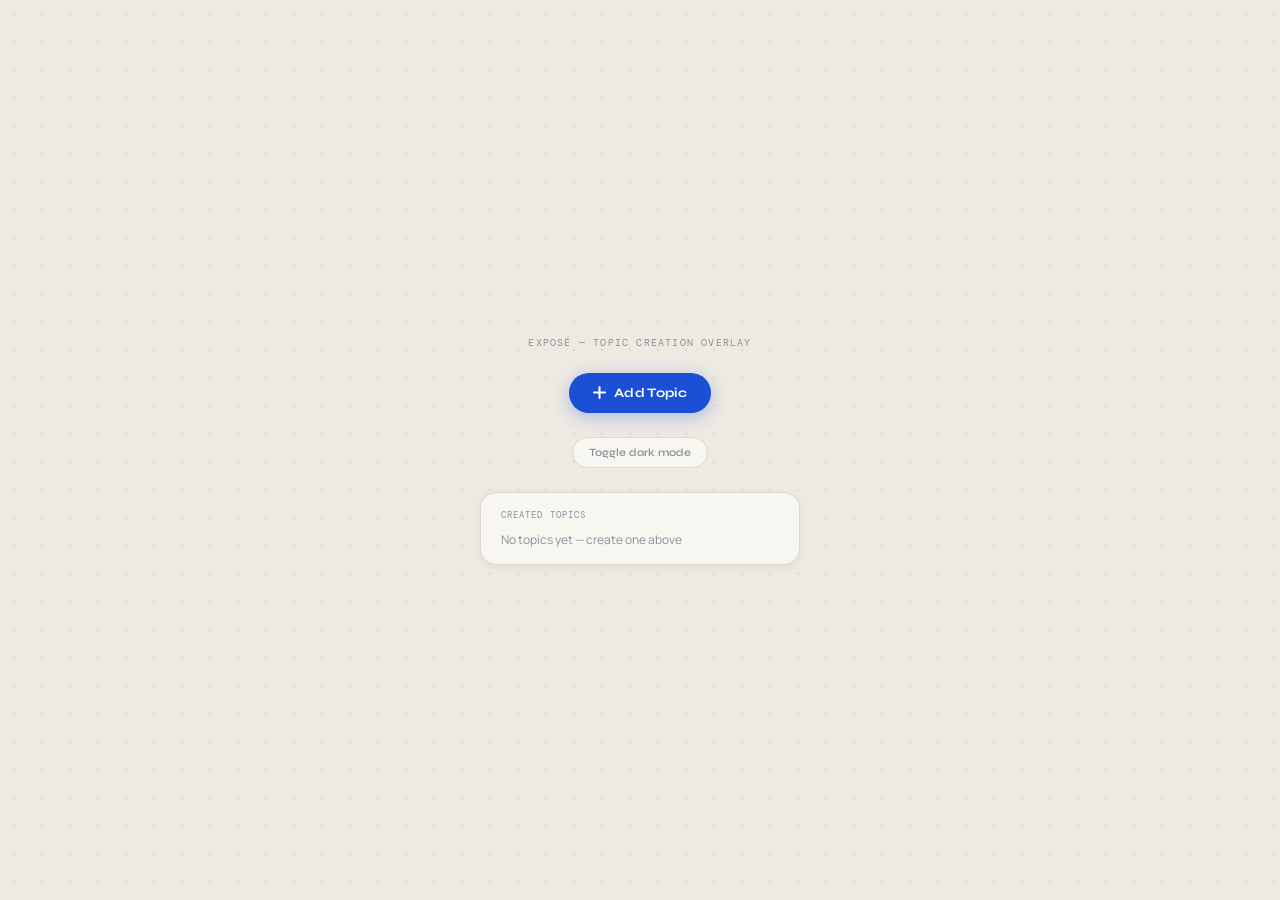
<file: overlay-demo.html>
<!DOCTYPE html>
<html lang="en" data-theme="light">
<head>
<meta charset="UTF-8"/>
<meta name="viewport" content="width=device-width,initial-scale=1"/>
<title>Exposé — Topic Overlay Demo</title>
<link href="https://fonts.googleapis.com/css2?family=Syne:wght@400;500;600;700;800&family=Manrope:wght@300;400;500;600&family=DM+Mono:wght@400;500&display=swap" rel="stylesheet"/>
<style>
/* ── Design tokens (will live in variables.css) ── */
:root {
  --bg:          #EDEAE2;
  --surface:     #F8F6F1;
  --surface2:    #F0EDE5;
  --surface3:    #E5E1D7;
  --ink:         #0F1117;
  --ink-2:       #363B45;
  --ink-muted:   #8A8F9A;
  --accent:      #1A4FD6;
  --accent-soft: #EBF0FD;
  --accent-text: #1340B8;
  --border:      #DDD8CD;
  --border-soft: #E8E4DA;
  --danger:      #C0392B;
  --danger-soft: #FDECEA;
  --warn:        #B45309;
  --success:     #1A7A4A;
  --font-ui:     'Syne', sans-serif;
  --font-body:   'Manrope', sans-serif;
  --font-mono:   'DM Mono', monospace;
  --r-sm:   8px; --r-md:  12px; --r-lg:  16px;
  --r-xl:  20px; --r-pill:999px;
}
[data-theme="dark"] {
  --bg:          #0C0E12;
  --surface:     #12151B;
  --surface2:    #181C24;
  --surface3:    #1E222C;
  --ink:         #E8E4D8;
  --ink-2:       #A8A49A;
  --ink-muted:   #565C6A;
  --accent:      #4B7BF5;
  --accent-soft: #0D1830;
  --accent-text: #7BA3FF;
  --border:      #222730;
  --border-soft: #1A1E26;
  --danger:      #F87171;
  --danger-soft: #220C0C;
  --warn:        #F59E0B;
  --success:     #34D374;
}

/* ── Base ── */
*, *::before, *::after { box-sizing: border-box; margin: 0; padding: 0; }
html, body { height: 100%; font-family: var(--font-body); background: var(--bg); color: var(--ink); font-size: 14px; transition: background 0.2s, color 0.2s; }

@keyframes spin { to { transform: rotate(360deg); } }

/* ── Demo scaffold (simulates dashboard bg) ── */
.demo-bg {
  min-height: 100vh; display: flex; flex-direction: column;
  align-items: center; justify-content: center; gap: 24px;
  padding: 40px 24px;
  background-image: radial-gradient(circle, var(--border) 1px, transparent 1px);
  background-size: 28px 28px;
}
.demo-label {
  font-family: var(--font-mono); font-size: 10px; letter-spacing: 0.12em;
  color: var(--ink-muted); text-transform: uppercase;
}
.demo-open-btn {
  display: inline-flex; align-items: center; gap: 8px;
  background: var(--accent); color: #fff; border: none;
  border-radius: var(--r-pill); padding: 12px 24px;
  font-family: var(--font-ui); font-size: 13px; font-weight: 700;
  cursor: pointer; letter-spacing: 0.03em;
  box-shadow: 0 4px 18px rgba(26,79,214,0.3);
  transition: opacity 0.15s, transform 0.1s;
}
.demo-open-btn:hover { opacity: 0.9; transform: translateY(-1px); }
.demo-open-btn svg { width: 13px; height: 13px; }
.demo-theme-btn {
  background: var(--surface); border: 1px solid var(--border);
  border-radius: var(--r-pill); padding: 8px 16px;
  font-family: var(--font-ui); font-size: 11px; font-weight: 600;
  color: var(--ink-muted); cursor: pointer;
  transition: all 0.15s;
}
.demo-theme-btn:hover { color: var(--ink); border-color: var(--border); }

.topic-log {
  background: var(--surface); border: 1px solid var(--border);
  border-radius: var(--r-lg); padding: 16px 20px;
  min-width: 320px; max-width: 400px;
  box-shadow: 0 2px 8px rgba(0,0,0,0.06);
}
.topic-log-title {
  font-family: var(--font-mono); font-size: 9px; letter-spacing: 0.12em;
  color: var(--ink-muted); text-transform: uppercase; margin-bottom: 10px;
}
.topic-log-empty { font-size: 12px; color: var(--ink-muted); }
.topic-log-item {
  padding: 8px 0; border-bottom: 1px solid var(--border-soft);
  animation: tagIn 0.2s ease both;
}
.topic-log-item:last-child { border-bottom: none; }
.topic-log-name { font-family: var(--font-ui); font-size: 13px; font-weight: 600; color: var(--ink); }
.topic-log-meta { font-family: var(--font-mono); font-size: 10px; color: var(--ink-muted); margin-top: 2px; }
@keyframes tagIn { from{opacity:0;transform:translateY(4px)} to{opacity:1;transform:none} }
</style>

<!-- Overlay styles -->
<link rel="stylesheet" href="css/overlay.css"/>
</head>
<body>

<!-- ── Demo scaffold ── -->
<div class="demo-bg">
  <div class="demo-label">Exposé — Topic Creation Overlay</div>
  <button class="demo-open-btn" onclick="Overlay.open()">
    <svg viewBox="0 0 13 13" fill="none" stroke="currentColor" stroke-width="2" stroke-linecap="round">
      <line x1="6.5" y1="1" x2="6.5" y2="12"/>
      <line x1="1" y1="6.5" x2="12" y2="6.5"/>
    </svg>
    Add Topic
  </button>
  <button class="demo-theme-btn" onclick="toggleTheme()">Toggle dark mode</button>

  <div class="topic-log" id="topic-log">
    <div class="topic-log-title">Created topics</div>
    <div class="topic-log-empty" id="topic-log-empty">No topics yet — create one above</div>
  </div>
</div>

<!-- ════════════════════════════════════════════
     TOPIC CREATION OVERLAY
     In dashboard.html this sits at the bottom of
     <body> and is toggled by the Add Topic button.
     ════════════════════════════════════════════ -->
<div class="overlay-backdrop" id="overlay-backdrop" style="display:none" onclick="handleBackdropClick(event)">
  <div class="overlay-card" onclick="event.stopPropagation()">

    <!-- Header -->
    <div class="overlay-header">
      <div class="overlay-header-left">
        <div class="overlay-step-label" id="overlay-step-label">Step 1 of 2</div>
        <div class="overlay-title" id="overlay-title">New topic</div>
        <div class="overlay-sub" id="overlay-sub">What do you want Exposé to monitor?</div>
      </div>
      <button class="overlay-close" onclick="Overlay.close()">
        <svg viewBox="0 0 12 12" fill="none" stroke="currentColor" stroke-width="1.8" stroke-linecap="round">
          <line x1="1" y1="1" x2="11" y2="11"/><line x1="11" y1="1" x2="1" y2="11"/>
        </svg>
      </button>
    </div>

    <!-- Progress -->
    <div class="overlay-progress">
      <div class="progress-pip active"></div>
      <div class="progress-pip"></div>
    </div>

    <!-- Body -->
    <div class="overlay-body">

      <!-- ── STEP 1: Topic name ── -->
      <div class="overlay-step active" id="step-1">
        <input
          class="topic-name-input"
          id="topic-name-input"
          type="text"
          maxlength="60"
          placeholder="e.g. Gaza ceasefire, TSMC earnings…"
          oninput="Overlay.updateCharCount(this.value)"
          autocomplete="off"
          spellcheck="false"
        />
        <div class="field-error" id="topic-name-error">
          <svg viewBox="0 0 11 11" fill="none" stroke="currentColor" stroke-width="1.5" stroke-linecap="round">
            <circle cx="5.5" cy="5.5" r="4.5"/><line x1="5.5" y1="3.5" x2="5.5" y2="6"/><circle cx="5.5" cy="7.5" r="0.4" fill="currentColor"/>
          </svg>
          <span></span>
        </div>
        <div class="char-count" id="char-count">0 / 60</div>

        <div class="topic-suggestions-label">Try a topic</div>
        <div class="topic-suggestions" id="topic-suggestions"></div>
      </div>

      <!-- ── STEP 2: Sources ── -->
      <div class="overlay-step" id="step-2">

        <!-- Websites -->
        <div class="source-section" id="source-section-web">
          <div class="source-section-header" onclick="Overlay.toggleSection('web')">
            <div class="source-icon web-icon">
              <svg viewBox="0 0 20 20" fill="none" stroke="currentColor" stroke-width="1.6" stroke-linecap="round" stroke-linejoin="round">
                <circle cx="10" cy="10" r="8"/>
                <path d="M10 2c-2 2-3 5-3 8s1 6 3 8M10 2c2 2 3 5 3 8s-1 6-3 8"/>
                <line x1="2" y1="10" x2="18" y2="10"/>
                <line x1="3" y1="6"  x2="17" y2="6"/>
                <line x1="3" y1="14" x2="17" y2="14"/>
              </svg>
            </div>
            <span class="source-section-name">Websites</span>
            <span class="source-section-count" id="web-count"></span>
            <span class="source-chevron">
              <svg viewBox="0 0 12 12" fill="none" stroke="currentColor" stroke-width="1.6" stroke-linecap="round" stroke-linejoin="round">
                <polyline points="2,4 6,8 10,4"/>
              </svg>
            </span>
          </div>
          <div class="source-section-body">
            <div class="source-input-row">
              <input class="source-input" id="web-input" placeholder="reuters.com, bbc.co.uk, techcrunch.com…" autocomplete="off"
                onkeydown="if(event.key==='Enter'){event.preventDefault();Overlay.addSource('web')}"/>
              <button class="source-add-btn" onclick="Overlay.addSource('web')">+ Add</button>
            </div>
            <div class="saved-hint">
              <svg viewBox="0 0 11 11" fill="none" stroke="currentColor" stroke-width="1.3" stroke-linecap="round">
                <circle cx="5.5" cy="5.5" r="4.5"/><line x1="5.5" y1="3.5" x2="5.5" y2="6"/><circle cx="5.5" cy="7.5" r="0.4" fill="currentColor"/>
              </svg>
              Domain only — no https:// or www needed
            </div>
            <div class="source-tags" id="web-tags"></div>
          </div>
        </div>

        <!-- RSS feed -->
        <div class="source-section" id="source-section-rss">
          <div class="source-section-header" onclick="Overlay.toggleSection('rss')">
            <div class="source-icon rss-icon">
              <svg viewBox="0 0 24 24" fill="currentColor"><circle cx="6.18" cy="17.82" r="2.18"/><path d="M4 4.44v2.83c7.03 0 12.73 5.7 12.73 12.73h2.83C19.56 11.39 12.61 4.44 4 4.44zm0 5.66v2.83c3.9 0 7.07 3.17 7.07 7.07h2.83C13.9 14.45 9.55 10.1 4 10.1z"/></svg>
            </div>
            <span class="source-section-name">RSS feed</span>
            <span class="source-section-count" id="rss-count"></span>
            <span class="source-chevron">
              <svg viewBox="0 0 12 12" fill="none" stroke="currentColor" stroke-width="1.6" stroke-linecap="round" stroke-linejoin="round">
                <polyline points="2,4 6,8 10,4"/>
              </svg>
            </span>
          </div>
          <div class="source-section-body">
            <div class="source-input-row">
              <input class="source-input" id="rss-input" placeholder="https://www.newschannel5.com/feed" autocomplete="off"
                onkeydown="if(event.key==='Enter'){event.preventDefault();Overlay.addSource('rss')}"/>
              <button class="source-add-btn" onclick="Overlay.addSource('rss')">+ Add</button>
            </div>
            <div class="saved-hint">
              <svg viewBox="0 0 11 11" fill="none" stroke="currentColor" stroke-width="1.3" stroke-linecap="round">
                <circle cx="5.5" cy="5.5" r="4.5"/><line x1="5.5" y1="3.5" x2="5.5" y2="6"/><circle cx="5.5" cy="7.5" r="0.4" fill="currentColor"/>
              </svg>
              Any RSS or Atom feed URL — news sites, blogs, gov/police feeds
            </div>
            <div class="source-tags" id="rss-tags"></div>
          </div>
        </div>

        <!-- YouTube -->
        <div class="source-section" id="source-section-youtube">
          <div class="source-section-header" onclick="Overlay.toggleSection('youtube')">
            <div class="source-icon youtube-icon">
              <svg viewBox="0 0 24 24" fill="currentColor"><path d="M23.5 6.2a3.02 3.02 0 0 0-2.12-2.14C19.5 3.55 12 3.55 12 3.55s-7.5 0-9.38.51A3.02 3.02 0 0 0 .5 6.2C0 8.07 0 12 0 12s0 3.93.5 5.8a3.02 3.02 0 0 0 2.12 2.14c1.88.51 9.38.51 9.38.51s7.5 0 9.38-.51a3.02 3.02 0 0 0 2.12-2.14C24 15.93 24 12 24 12s0-3.93-.5-5.8zM9.6 15.6V8.4l6.2 3.6-6.2 3.6z"/></svg>
            </div>
            <span class="source-section-name">YouTube</span>
            <span class="source-section-count" id="youtube-count"></span>
            <span class="source-chevron">
              <svg viewBox="0 0 12 12" fill="none" stroke="currentColor" stroke-width="1.6" stroke-linecap="round" stroke-linejoin="round">
                <polyline points="2,4 6,8 10,4"/>
              </svg>
            </span>
          </div>
          <div class="source-section-body">
            <div class="source-input-row">
              <input class="source-input" id="youtube-input" placeholder="@NewsChannel5 or channel URL" autocomplete="off"
                onkeydown="if(event.key==='Enter'){event.preventDefault();Overlay.addSource('youtube')}"/>
              <button class="source-add-btn" onclick="Overlay.addSource('youtube')">+ Add</button>
            </div>
            <div class="saved-hint">
              <svg viewBox="0 0 11 11" fill="none" stroke="currentColor" stroke-width="1.3" stroke-linecap="round">
                <circle cx="5.5" cy="5.5" r="4.5"/><line x1="5.5" y1="3.5" x2="5.5" y2="6"/><circle cx="5.5" cy="7.5" r="0.4" fill="currentColor"/>
              </svg>
              A @handle, channel URL, or UC… channel id
            </div>
            <div class="source-tags" id="youtube-tags"></div>
          </div>
        </div>

        <!-- All-inclusive toggle -->
        <div class="all-sources-block" id="all-sources-block" onclick="Overlay.toggleAllSources()">
          <div class="all-sources-text">
            <div class="all-sources-title">
              Broad web search
              <span class="all-sources-badge">Optional</span>
            </div>
            <div class="all-sources-desc">
              In addition to your sources, Exposé will search the open web using AI-generated booster terms for this topic. Results shown in a separate expandable panel.
            </div>
          </div>
          <div class="toggle-switch" id="all-sources-toggle"></div>
        </div>

        <!-- No sources warning -->
        <div class="no-sources-note" id="no-sources-hint" style="display:none">
          <svg viewBox="0 0 13 13" fill="none" stroke="currentColor" stroke-width="1.4" stroke-linecap="round">
            <circle cx="6.5" cy="6.5" r="5.5"/>
            <line x1="6.5" y1="4" x2="6.5" y2="7"/>
            <circle cx="6.5" cy="9" r="0.5" fill="currentColor"/>
          </svg>
          Add at least one source, or enable broad web search above.
        </div>

      </div><!-- /step-2 -->
    </div><!-- /overlay-body -->

    <!-- Footer -->
    <div class="overlay-footer">
      <div class="overlay-footer-left">
        <div class="step-hint" id="overlay-footer-hint">
          <svg viewBox="0 0 11 11" fill="none" stroke="currentColor" stroke-width="1.3" stroke-linecap="round">
            <polyline points="2,5.5 4.5,8 9,3"/>
          </svg>
          Press Enter to continue
        </div>
      </div>
      <div class="overlay-footer-right">
        <button class="btn-back" id="overlay-back-btn" style="display:none" onclick="goBack()">← Back</button>
        <button class="btn-next" id="overlay-next-btn" onclick="handleNext()">
          <div class="spinner"></div>
          <span class="btn-next-label">Continue</span>
          <svg class="next-arrow" viewBox="0 0 12 12" fill="none" stroke="currentColor" stroke-width="2" stroke-linecap="round" stroke-linejoin="round">
            <line x1="1" y1="6" x2="11" y2="6"/>
            <polyline points="7,2 11,6 7,10"/>
          </svg>
        </button>
      </div>
    </div>

  </div><!-- /overlay-card -->
</div><!-- /overlay-backdrop -->

<!-- Scripts -->
<script src="js/topic-overlay.js"></script>
<script>
/* Demo glue — this logic lives in dashboard.js in the full build */
function toggleTheme() {
  const next = document.documentElement.getAttribute('data-theme') === 'dark' ? 'light' : 'dark';
  document.documentElement.setAttribute('data-theme', next);
}

function handleNext() {
  const step = document.querySelector('.overlay-step.active')?.id;
  if (step === 'step-1') Overlay.goToStep2();
  else Overlay.submit();
}

function goBack() {
  // Move back to step 1
  document.querySelectorAll('.overlay-step').forEach((el, i) => el.classList.toggle('active', i === 0));
  document.querySelectorAll('.progress-pip').forEach((pip, i) => {
    pip.classList.toggle('done', false);
    pip.classList.toggle('active', i === 0);
  });
  document.getElementById('overlay-step-label').textContent = 'Step 1 of 2';
  document.getElementById('overlay-title').textContent = 'New topic';
  document.getElementById('overlay-sub').textContent = 'What do you want Exposé to monitor?';
  document.getElementById('overlay-back-btn').style.display = 'none';
  document.getElementById('overlay-footer-hint').style.display = 'flex';
  const label = document.querySelector('.btn-next-label');
  if (label) label.textContent = 'Continue';
  const arrow = document.querySelector('.next-arrow');
  if (arrow) arrow.style.display = 'block';
  setTimeout(() => document.getElementById('topic-name-input')?.focus(), 50);
}

function handleBackdropClick(e) {
  if (e.target === document.getElementById('overlay-backdrop')) Overlay.close();
}

// Populate suggestions
const suggestionsEl = document.getElementById('topic-suggestions');
['AI regulation','Gaza ceasefire','TSMC earnings','Climate policy','Fed rates','SpaceX'].forEach(s => {
  const pill = document.createElement('button');
  pill.className = 'suggestion-pill';
  pill.textContent = s;
  pill.onclick = () => Overlay.setSuggestion(s);
  suggestionsEl.appendChild(pill);
});

// Listen for topic:created and update demo log
document.addEventListener('topic:created', e => {
  const topic = e.detail;
  const log = document.getElementById('topic-log');
  const empty = document.getElementById('topic-log-empty');
  if (empty) empty.remove();

  const item = document.createElement('div');
  item.className = 'topic-log-item';
  const srcCount = topic.sources.web.length + (topic.sources.rss || []).length + (topic.sources.youtube || []).length;
  const srcNote  = topic.allSourcesEnabled ? `${srcCount} sources + broad web` : `${srcCount} source${srcCount !== 1 ? 's' : ''}`;
  item.innerHTML = `
    <div class="topic-log-name">${topic.name}</div>
    <div class="topic-log-meta">${srcNote} · ${new Date(topic.createdAt).toLocaleTimeString()}</div>`;
  log.appendChild(item);
});
</script>
</body>
</html>
</file>
<file: css/overlay.css>
/* ═══════════════════════════════════════════════════════════
   EXPOSÉ — overlay.css   (Signals Console)
   Topic creation overlay. Class names preserved; X source
   section retired (removed from markup, no styles needed).
   ═══════════════════════════════════════════════════════════ */

.overlay-backdrop {
  position:fixed; inset:0; z-index:700;
  background:rgba(5,8,12,.72); backdrop-filter:blur(3px);
  display:flex; align-items:center; justify-content:center;
  opacity:0; transition:opacity .22s ease;
}
.overlay-backdrop.open { opacity:1; }
.overlay-card {
  width:min(560px, calc(100vw - 32px)); max-height:88vh;
  display:flex; flex-direction:column;
  background:var(--panel); border:1px solid var(--line); border-radius:var(--r-xl);
  box-shadow:var(--shadow-md);
  transform:translateY(10px) scale(.98); transition:transform .22s ease;
}
.overlay-backdrop.open .overlay-card { transform:translateY(0) scale(1); }

.overlay-header { display:flex; align-items:flex-start; gap:12px; padding:22px 22px 0; }
.overlay-header-left { flex:1; min-width:0; }
.overlay-step-label { font-family:var(--font-mono); font-size:10px; letter-spacing:.14em; color:var(--acc-hi); text-transform:uppercase; margin-bottom:6px; }
.overlay-title { font-family:var(--font-ui); font-weight:700; font-size:19px; letter-spacing:.04em; }
.overlay-sub { font-size:13px; color:var(--dim); margin-top:4px; }
.overlay-close {
  width:30px; height:30px; flex-shrink:0;
  border:1px solid var(--line); border-radius:var(--r-sm);
  background:none; color:var(--dim); cursor:pointer;
  display:flex; align-items:center; justify-content:center;
}
.overlay-close:hover { color:var(--txt); border-color:var(--faint); }
.overlay-close svg { width:10px; height:10px; }

.overlay-progress { display:flex; gap:6px; padding:16px 22px 0; }
.progress-pip { height:3px; flex:1; border-radius:2px; background:var(--line); transition:background .2s; }
.progress-pip.active { background:var(--acc); }
.progress-pip.done { background:var(--acc); opacity:.45; }

.overlay-body { padding:18px 22px 6px; overflow-y:auto; flex:1; min-height:0; }
.overlay-step { display:none; }
.overlay-step.active { display:block; animation:stepIn .2s ease both; }
@keyframes stepIn { from { opacity:0; transform:translateX(6px); } }

/* Step 1 */
.topic-name-input {
  width:100%; padding:13px 14px;
  background:var(--panel2); border:1px solid var(--line); border-radius:var(--r-md);
  color:var(--txt); font-family:var(--font-body); font-size:15px;
}
.topic-name-input:focus { outline:none; border-color:var(--acc); }
.topic-name-input::placeholder { color:var(--faint); }
.topic-name-input.error, .topic-name-input.error:focus { border-color:var(--alert); }
.field-error {
  display:none; align-items:center; gap:6px;
  font-size:12px; color:var(--alert); margin-top:8px;
}
.field-error.visible { display:flex; }
.field-error svg { width:11px; height:11px; }
.char-count { font-family:var(--font-mono); font-size:10px; color:var(--faint); text-align:right; margin-top:6px; }
.char-count.warn { color:var(--warning); }
.topic-suggestions-label {
  font-family:var(--font-ui); font-size:10px; font-weight:600;
  letter-spacing:.18em; text-transform:uppercase; color:var(--faint); margin:20px 0 9px;
}
.topic-suggestions { display:flex; flex-wrap:wrap; gap:7px; }
.suggestion-pill {
  font-family:var(--font-mono); font-size:11.5px;
  padding:5px 11px; border:1px solid var(--line); border-radius:2px;
  background:none; color:var(--dim); cursor:pointer;
}
.suggestion-pill:hover { color:var(--acc-hi); border-color:var(--acc); }

/* Step 2 — source sections */
.source-section { border:1px solid var(--line); border-radius:var(--r-md); margin-bottom:10px; overflow:hidden; }
.source-section:focus-within { border-color:var(--faint); }
.source-section-header {
  display:flex; align-items:center; gap:10px;
  padding:11px 13px; cursor:pointer; user-select:none; background:var(--panel2);
}
.source-icon {
  width:26px; height:26px; border-radius:var(--r-sm); flex-shrink:0;
  background:var(--panel3); border:1px solid var(--line);
  display:flex; align-items:center; justify-content:center; color:var(--dim);
}
.source-icon svg { width:13px; height:13px; }
.source-icon.web-icon { color:var(--acc-hi); }
.source-icon.rss-icon { color:#E0A66A; }
.source-icon.rss-icon svg { fill:currentColor; }
.source-icon.youtube-icon { color:#D9777A; }
.source-icon.youtube-icon svg { fill:currentColor; }
.source-icon.reddit-icon { color:#E8703A; }
.source-section-name { font-family:var(--font-ui); font-weight:600; font-size:12px; letter-spacing:.1em; text-transform:uppercase; flex:1; }
.source-section-count { font-family:var(--font-mono); font-size:11px; color:var(--acc-hi); }
.source-chevron { color:var(--faint); display:flex; transition:transform .2s; }
.source-chevron svg { width:11px; height:11px; }
.source-section.expanded .source-chevron { transform:rotate(180deg); }
.source-section-body { display:none; padding:12px 13px 13px; border-top:1px solid var(--line-soft); }
.source-section.expanded .source-section-body { display:block; }

.source-type-toggle { display:flex; gap:6px; margin-bottom:10px; }
.type-btn {
  flex:1; padding:7px; font-family:var(--font-ui); font-size:11px; font-weight:600;
  border:1px solid var(--line); border-radius:var(--r-sm);
  background:none; color:var(--dim); cursor:pointer;
}
.type-btn.active { background:var(--acc-soft); border-color:var(--acc); color:var(--acc-hi); }

.source-input-row { display:flex; gap:7px; align-items:stretch; }
.source-prefix {
  display:flex; align-items:center; padding:0 10px;
  font-family:var(--font-mono); font-size:12px; color:var(--acc-hi);
  background:var(--panel3); border:1px solid var(--line); border-radius:var(--r-sm);
}
.source-input {
  flex:1; min-width:0; padding:9px 11px;
  background:var(--panel2); border:1px solid var(--line); border-radius:var(--r-sm);
  color:var(--txt); font-family:var(--font-mono); font-size:12.5px;
}
.source-input:focus { outline:none; border-color:var(--acc); }
.source-input::placeholder { color:var(--faint); }
.source-add-btn {
  padding:0 14px; font-family:var(--font-ui); font-size:11px; font-weight:600;
  background:var(--panel3); border:1px solid var(--line); border-radius:var(--r-sm);
  color:var(--txt); cursor:pointer; white-space:nowrap;
}
.source-add-btn:hover { border-color:var(--acc); color:var(--acc-hi); }
.saved-hint {
  display:flex; align-items:center; gap:6px;
  font-family:var(--font-mono); font-size:10px; color:var(--faint); margin-top:8px;
}
.saved-hint svg { width:10px; height:10px; flex-shrink:0; }
.source-tags { display:flex; flex-wrap:wrap; gap:6px; margin-top:10px; }
.source-tag {
  display:inline-flex; align-items:center; gap:7px;
  font-family:var(--font-mono); font-size:11.5px; color:var(--txt);
  background:var(--panel3); border:1px solid var(--line); border-radius:2px; padding:4px 8px;
}
.tag-remove { border:none; background:none; color:var(--faint); cursor:pointer; display:flex; padding:0; }
.tag-remove:hover { color:var(--alert); }
.tag-remove svg { width:8px; height:8px; }

/* Broad search toggle block */
.all-sources-block {
  display:flex; align-items:center; gap:14px;
  border:1px solid var(--line); border-radius:var(--r-md);
  padding:13px; cursor:pointer; user-select:none; margin-top:4px;
}
.all-sources-block:hover { border-color:var(--faint); }
.all-sources-block.enabled { border-color:var(--acc); background:var(--acc-soft); }
.all-sources-text { flex:1; min-width:0; }
.all-sources-title { font-family:var(--font-ui); font-weight:600; font-size:12px; letter-spacing:.08em; display:flex; align-items:center; gap:8px; }
.all-sources-badge { font-family:var(--font-mono); font-size:9px; letter-spacing:.1em; color:var(--faint); border:1px solid var(--line); border-radius:2px; padding:1px 5px; font-weight:400; }
.all-sources-block.enabled .all-sources-badge { color:var(--acc-hi); border-color:var(--acc); }
.all-sources-desc { font-size:11.5px; color:var(--dim); margin-top:3px; line-height:1.45; }
.toggle-switch {
  width:36px; height:20px; border-radius:var(--r-pill); flex-shrink:0;
  background:var(--panel3); border:1px solid var(--line); position:relative; transition:background .2s;
}
.toggle-switch::after {
  content:''; position:absolute; top:2px; left:2px;
  width:14px; height:14px; border-radius:50%;
  background:var(--dim); transition:transform .2s, background .2s;
}
.toggle-switch.on { background:var(--acc); border-color:var(--acc); }
.toggle-switch.on::after { transform:translateX(16px); background:var(--acc-ink); }

/* Strict-mode row — sits inside the Websites source card */
.strict-row {
  display:flex; align-items:center; gap:12px;
  margin-top:12px; padding-top:11px; border-top:1px solid var(--line-soft);
  cursor:pointer; user-select:none;
}
.strict-text { flex:1; min-width:0; }
.strict-title { font-family:var(--font-ui); font-weight:600; font-size:11.5px; letter-spacing:.04em; }
.strict-row.enabled .strict-title { color:var(--acc-hi); }
.strict-desc { font-size:11px; color:var(--dim); margin-top:2px; line-height:1.4; }

/* Stepper — subtopics-per-refresh counter */
.stepper-block {
  display:flex; align-items:center; gap:14px;
  border:1px solid var(--line); border-radius:var(--r-md);
  padding:13px; margin-top:10px;
}
.stepper-text { flex:1; min-width:0; }
.stepper-title { font-family:var(--font-ui); font-weight:600; font-size:12px; letter-spacing:.08em; }
.stepper-desc { font-size:11.5px; color:var(--dim); margin-top:3px; line-height:1.45; }
.stepper { display:flex; align-items:center; gap:2px; flex-shrink:0; }
.stepper-btn {
  width:28px; height:28px; flex-shrink:0;
  display:flex; align-items:center; justify-content:center;
  font-family:var(--font-ui); font-size:16px; line-height:1;
  background:var(--panel3); border:1px solid var(--line); border-radius:var(--r-sm);
  color:var(--txt); cursor:pointer; transition:border-color .15s, color .15s;
}
.stepper-btn:hover:not(:disabled) { border-color:var(--acc); color:var(--acc-hi); }
.stepper-btn:disabled { opacity:.4; cursor:default; }
.stepper-value {
  min-width:30px; text-align:center;
  font-family:var(--font-mono); font-size:14px; font-weight:500; color:var(--txt);
}

.no-sources-note {
  display:flex; align-items:center; gap:7px;
  font-size:12px; color:var(--warning); margin-top:12px;
}
.no-sources-note svg { width:12px; height:12px; flex-shrink:0; }

/* Footer */
.overlay-footer {
  display:flex; align-items:center; justify-content:space-between; gap:12px;
  padding:14px 22px 20px; border-top:1px solid var(--line-soft); margin-top:12px;
}
.overlay-footer-left { min-width:0; }
.overlay-footer-right { display:flex; gap:8px; }
.step-hint { display:flex; align-items:center; gap:6px; font-family:var(--font-mono); font-size:10.5px; color:var(--faint); }
.step-hint svg { width:10px; height:10px; }
.btn-back {
  padding:9px 16px; font-family:var(--font-ui); font-size:12px; font-weight:600;
  border:1px solid var(--line); border-radius:var(--r-sm);
  background:none; color:var(--dim); cursor:pointer;
}
.btn-back:hover { color:var(--txt); border-color:var(--faint); }
.btn-next {
  display:inline-flex; align-items:center; gap:8px;
  padding:9px 18px; font-family:var(--font-ui); font-size:12px; font-weight:600; letter-spacing:.06em;
  border:1px solid var(--acc); border-radius:var(--r-sm);
  background:var(--acc); color:var(--acc-ink); cursor:pointer; position:relative;
}
.btn-next:hover { background:var(--acc-hi); border-color:var(--acc-hi); }
.btn-next:disabled { opacity:.6; cursor:default; }
.btn-next svg { width:11px; height:11px; }
.btn-next .spinner {
  display:none; width:12px; height:12px;
  border:2px solid rgba(0,0,0,.25); border-top-color:var(--acc-ink);
  border-radius:50%; animation:spin .7s linear infinite;
}
.btn-next.loading .spinner { display:block; }
.btn-next.loading .btn-next-label { opacity:.7; }

/* ── Dossier (file article) modal — shares confirm-modal shell ── */
.dossier-field { margin-bottom:13px; }
.dossier-field label {
  display:block; font-family:var(--font-ui); font-size:10px; font-weight:600;
  letter-spacing:.16em; text-transform:uppercase; color:var(--faint); margin-bottom:6px;
}
.dossier-input, .dossier-select, .dossier-textarea {
  width:100%; padding:9px 11px;
  background:var(--panel2); border:1px solid var(--line); border-radius:var(--r-sm);
  color:var(--txt); font-family:var(--font-mono); font-size:12.5px;
}
.dossier-input:focus, .dossier-select:focus, .dossier-textarea:focus { outline:none; border-color:var(--acc); }
.dossier-input::placeholder, .dossier-textarea::placeholder { color:var(--faint); }
.dossier-textarea { resize:vertical; min-height:56px; font-family:var(--font-body); }
.dossier-error { display:none; font-size:12px; color:var(--alert); margin-top:-6px; margin-bottom:10px; }
.dossier-error.visible { display:block; }
</file>
